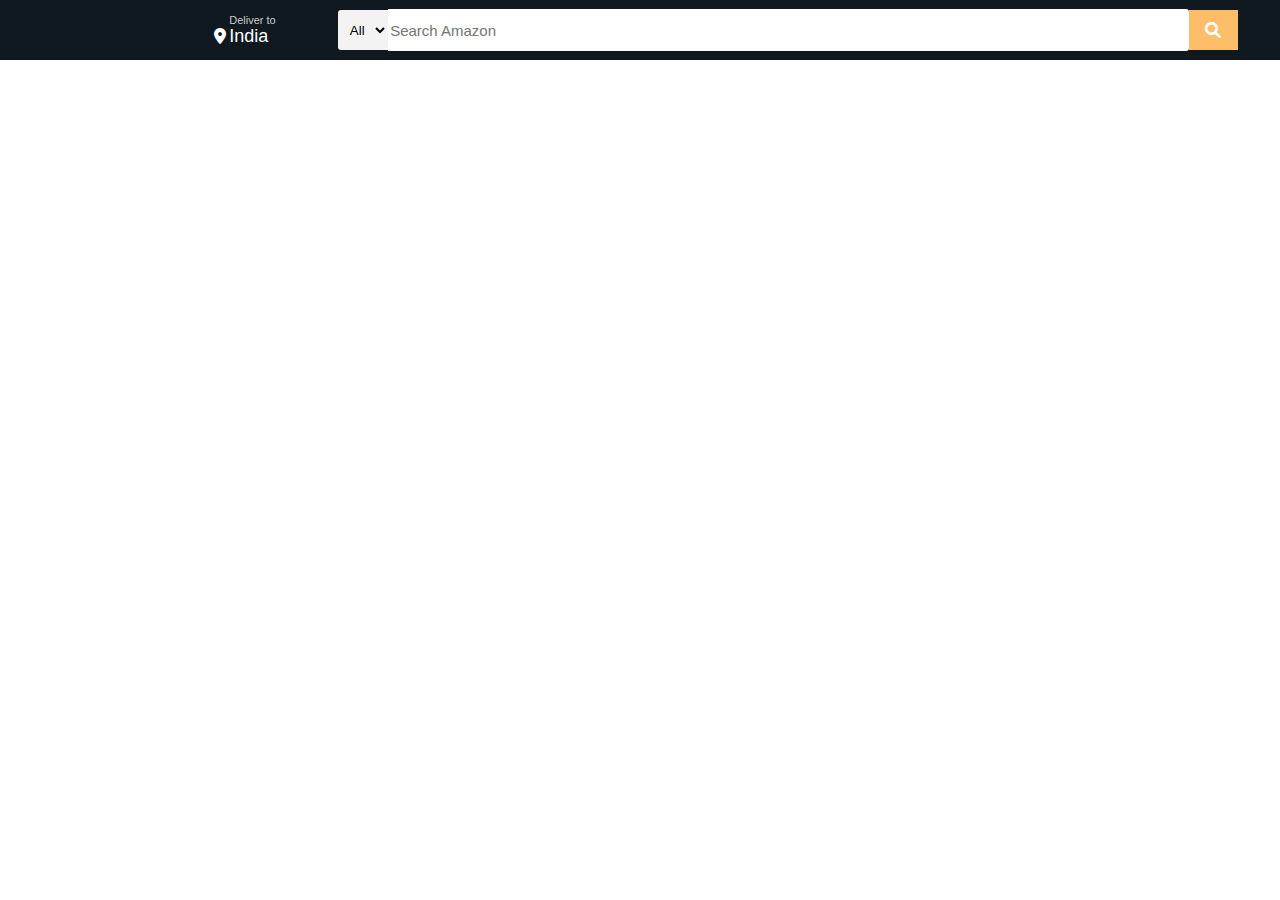
<file: AMAZON CLONE/index.html>
<!DOCTYPE html>
<html lang="en">
<head>
    <meta charset="UTF-8">
    <meta name="viewport" content="width=device-width, initial-scale=1.0">
    <title>Amazon Clone</title>
    <link rel="stylesheet" href="style.css">
    <link rel="stylesheet" href="https://cdnjs.cloudflare.com/ajax/libs/font-awesome/6.0.0-beta3/css/all.min.css">
</head>
<body>
    <header>
        <div class = "navbar">
            <div class = "nav-logo border">
                <div class="logo"></div>
            </div>

            <div class="nav-address border">
                <p class="add-first">Deliver to</p>
                <div class="address-icon">
                    <i class="fa-solid fa-location-dot"></i>
                    <p class="add-second">India</p>
                </div>
            </div>

            <div class="nav-search border">
                <select class="search-select">
                    <option>All</option>
                </select>
                <input type="text" placeholder="Search Amazon" class = "search-input">
                <div class="search-icon">
                    <i class="fa-solid fa-magnifying-glass"></i>
                </div>
            </div>
            

        </div>
    </header>
</body>
</html>
</file>
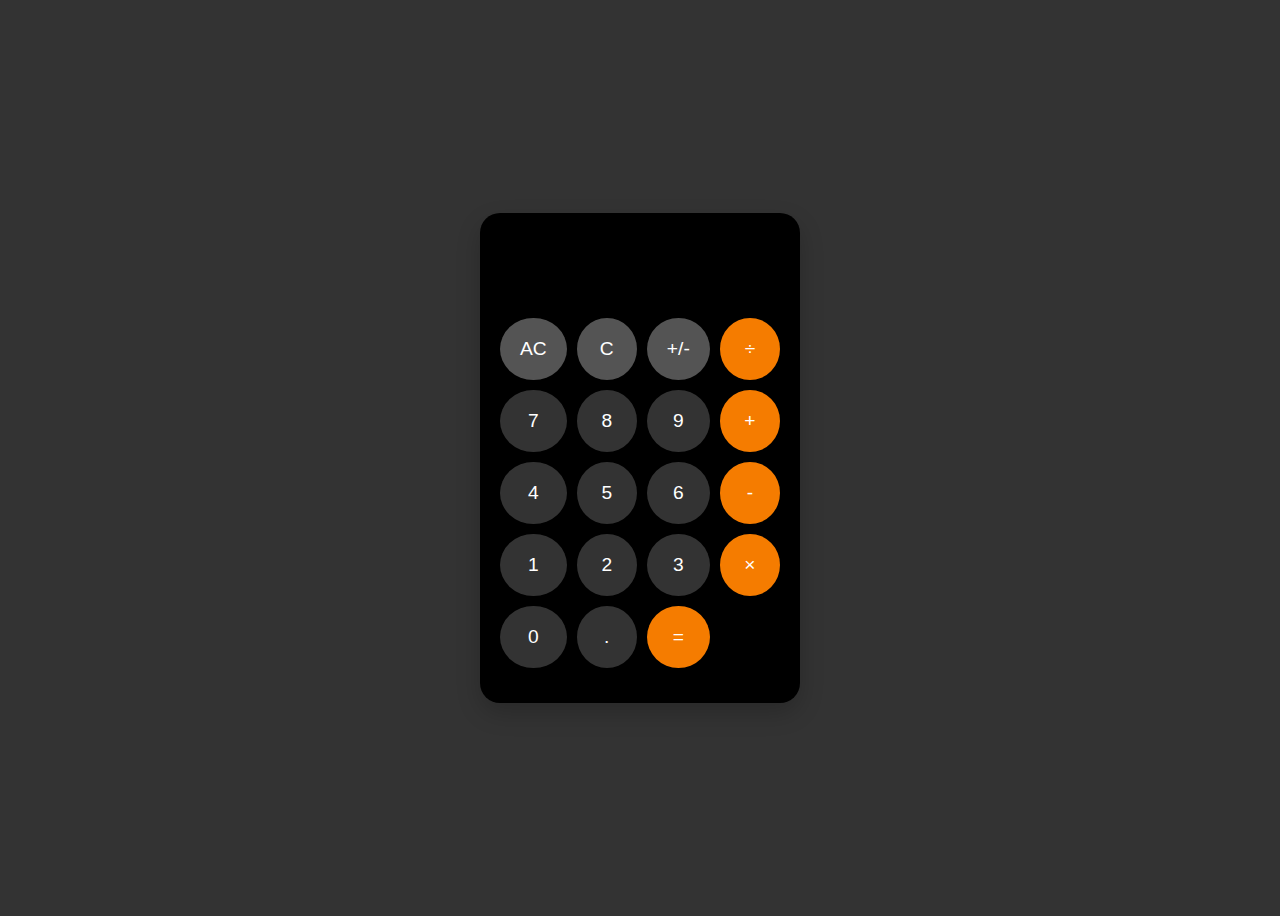
<file: BASIC CALCULATOR/index.html>
<!DOCTYPE html>
<html lang="en">
<head>
  <meta charset="UTF-8" />
  <meta name="viewport" content="width=device-width, initial-scale=1.0" />
  <title>Calculator</title>
  <link rel="stylesheet" href="style.css" />
  <link rel="icon" type="image/png" href="https://cdn-icons-png.flaticon.com/512/858/858183.png" />
</head>
<body>
  <div class="calculator">
    <input type="text" class="display" id="display" disabled />
    <div class="buttons">
      <button id = "ok" onclick="press('AC')">AC</button>
      <button id = "ok" onclick="press('C')">C</button>
      <button id = "ok" onclick="press('+/-')">+/-</button>
      <button id = "op" onclick="press('/')">÷</button>
      <button id = "eq" onclick="press('7')">7</button>
      <button id = "eq" onclick="press('8')">8</button>
      <button id = "eq" onclick="press('9')">9</button>
      <button id = "op" onclick="press('+')">+</button>
      <button id = "eq" onclick="press('4')">4</button>
      <button id = "eq" onclick="press('5')">5</button>
      <button id = "eq" onclick="press('6')">6</button>
      <button id = "op" onclick="press('-')">-</button>
      <button id = "eq" onclick="press('1')">1</button>
      <button id = "eq" onclick="press('2')">2</button>
      <button id = "eq" onclick="press('3')">3</button>
      <button id = "op" onclick="press('*')">×</button>
      <button id = "eq" onclick="press('0')">0</button>
      <button id = "eq" onclick="press('.')">.</button>
      <button id = "op" onclick="calculate()">=</button>
    </div>
  </div>
  <script src="script.js"></script>
</body>
</html>
</file>
<file: AMAZON CLONE/style.css>
* {
    margin:0;
    font-family:arial, sans-serif;
    border:border-box;

}

.navbar {
    height:60px;
    background-color:#101820;
    color:white;
    display:flex;
    align-items: center;
    justify-content:space-evenly;
}

.nav-logo {
    height:50px;
    width:130px;
}

.logo {
    background-image:url("https://pngimg.com/uploads/amazon/amazon_PNG11.png");
    background-size:cover;
    height:35px;
    width:100px;
    margin-top:15px;
    margin-left:15px;
}

.border {
    border:1.5px solid transparent;
}

.border1 {
    border:1.5px solid transparent;
    padding: 8px 5px;
}

.border1:hover {
    border:1.5px solid white;
}

.border:hover {
    border:1.5px solid white;
}

/** box 2 **/
.add-first {
    color:#cccccc;
    font-size:11px;
    margin-left:15px;
}

.add-second {
    font-size:18px;
    color:white;
    margin-left:3px;

}

.address-icon {
    display:flex;
    align-items:center;
}

/** box 3 **/

.nav-search {
    display:flex;
    align-items:center;
    height:40px;
    width:900px;
    border-radius:3px;
    margin-left: 20px;
    justify-content:space-evenly;
}

.search-select {
    height:100%;
    width:50px;
    background-color:#f3f3f3;
    border-radius:3px 0 0 3px;
    display:flex;
    align-items:center;
    text-align:center;
    border:none;
}

.search-input {
    height:100%;
    width:800px;
    border-radius:0 3px 3px 0;
    font-size:15px;
    border:none;
}

.search-icon {
    height:100%;
    width:50px;
    background-color:#febd69;
    justify-content:center;
    display:flex;
    align-items: center;
}

.nav-search:hover {
    border:3px solid orange;
}

/** box 4 **/

span {
    font-size:12px;
    color:#FFFFFF;

}
.nav-second {
    font-size:14px;
    font-weight:700;
    color:#FFFFFF;
}

/** box 5 **/

.nav-cart i {
    font-size:25px;
    color:#FFFFFF;
}

.nav-cart {
    font-size:14px;
    font-weight:700;
    color:#FFFFFF;
}

.panel {
    background-color: #1F2D3A ;
    display:flex;
    align-items:center;
    color:#FFFFFF;;
    height:39px;
    width:100%;
    justify-content:space-evenly;
    font-size:15px;
}

.panel-opts {
    display:flex;
    align-items:center;
    height:100%;
    width:95%;
    gap:5px;
    font-size:15px;
}

/** hero section **/

.hero-section {
    background-image: url("assets/hero\ image.jpg");
    height:350px;
    background-size:cover;
    justify-content:center;
    display:flex;
    align-items:flex-end;
}

.hero-bar {
    background-color:#f5f6f6;
    height:40px;
    width:96%;
    margin-left: 1%;
    display:flex;
    align-items:center;
    justify-content:center;
    margin-bottom:25px;
    margin-right:1%;
}

.hero-bar p {
    font-size:14px;
    color:#111;
}

.hero-bar a {
    color:#007185;
    text-decoration:none;
    font-size:14px;
}

/** shop section **/

.shop-section {
    display:flex;
    justify-content:space-evenly;
    background-color:#D78FFF;
}

.box {
    height:400px;
    width:23%;
    background-color:#FFFFFF;
    padding: 20px 0px 15px;
}

.box1-img {
    height:300px;
    margin-top:1rem;
    margin-bottom:1rem;
    background-image: url("assets/box1.jpg");
    background-size:cover;
}

.box2-img {
    height:300px;
    margin-top:1rem;
    margin-bottom:1rem;
    background-image: url("assets/box2.jpg");
    background-size:cover;
}

.box3-img {
    height:300px;
    margin-top:1rem;
    margin-bottom:1rem;
    background-image: url("assets/box3.jpg");
    background-size:cover;
}

.box4-img {
    height:300px;
    margin-top:1rem;
    margin-bottom:1rem;
    background-image: url("assets/box4.jpg");
    background-size:cover;
}

.box-content {
    margin-left:1rem;
    margin-right:1rem;
}

#shop-text {
    text-decoration:none;
    color:#2162A1;
}

h2 {
    font-size:20px;
    color:#111;
    margin-bottom:10px;
}
</file>
<file: BASIC CALCULATOR/style.css>
body {
  display: flex;
  justify-content: center;
  align-items: center;
  height: 100vh;
  background:#333333;
  font-family: Arial, sans-serif;
}

.calculator {
  background: black;
  padding: 20px;
  border-radius: 20px;
  box-shadow: 0 10px 25px rgba(0,0,0,0.2);
  width: 280px;
  height: 450px;
}

.display {
  width: 100%;
  height: 50px;
  margin-bottom: 15px;
  font-size: 1.5rem;
  text-align: right;
  padding: 10px;
  border: none;
  border-radius: 10px;
  color:white;
  background-color:black;

}

.buttons {
  display: grid;
  grid-template-columns: repeat(4, 1fr);
  gap: 10px;
}

button {
  padding: 20px;
  font-size: 1.2rem;
  border: none;
  border-radius: 50%;
  color: white;
  cursor: pointer;
  transition: background 0.3s;
}

button:hover {
  background: black;
}
#op {
    background-color:#f57c00;
    color: white;
}
#eq {
    background-color:#333333;
}
#ok {
    background-color:#545454;
    color: white;
}
</file>
